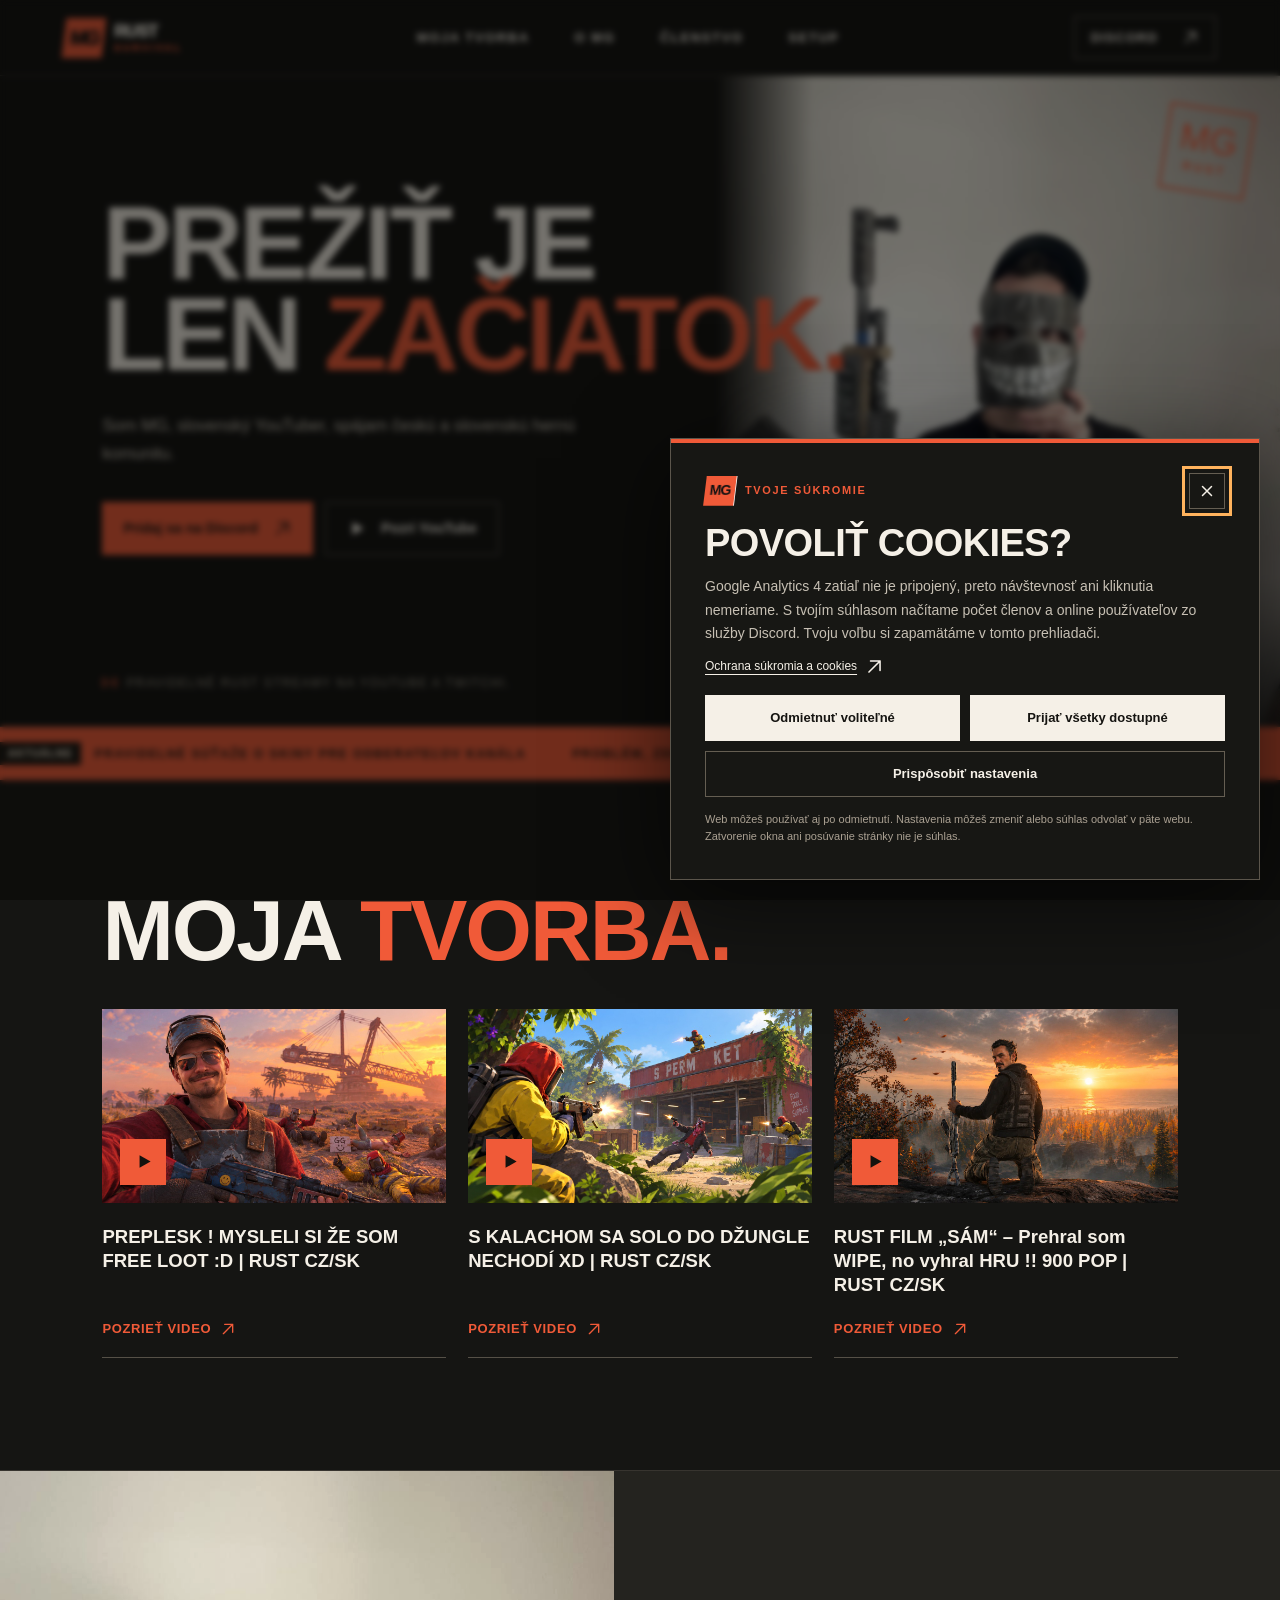
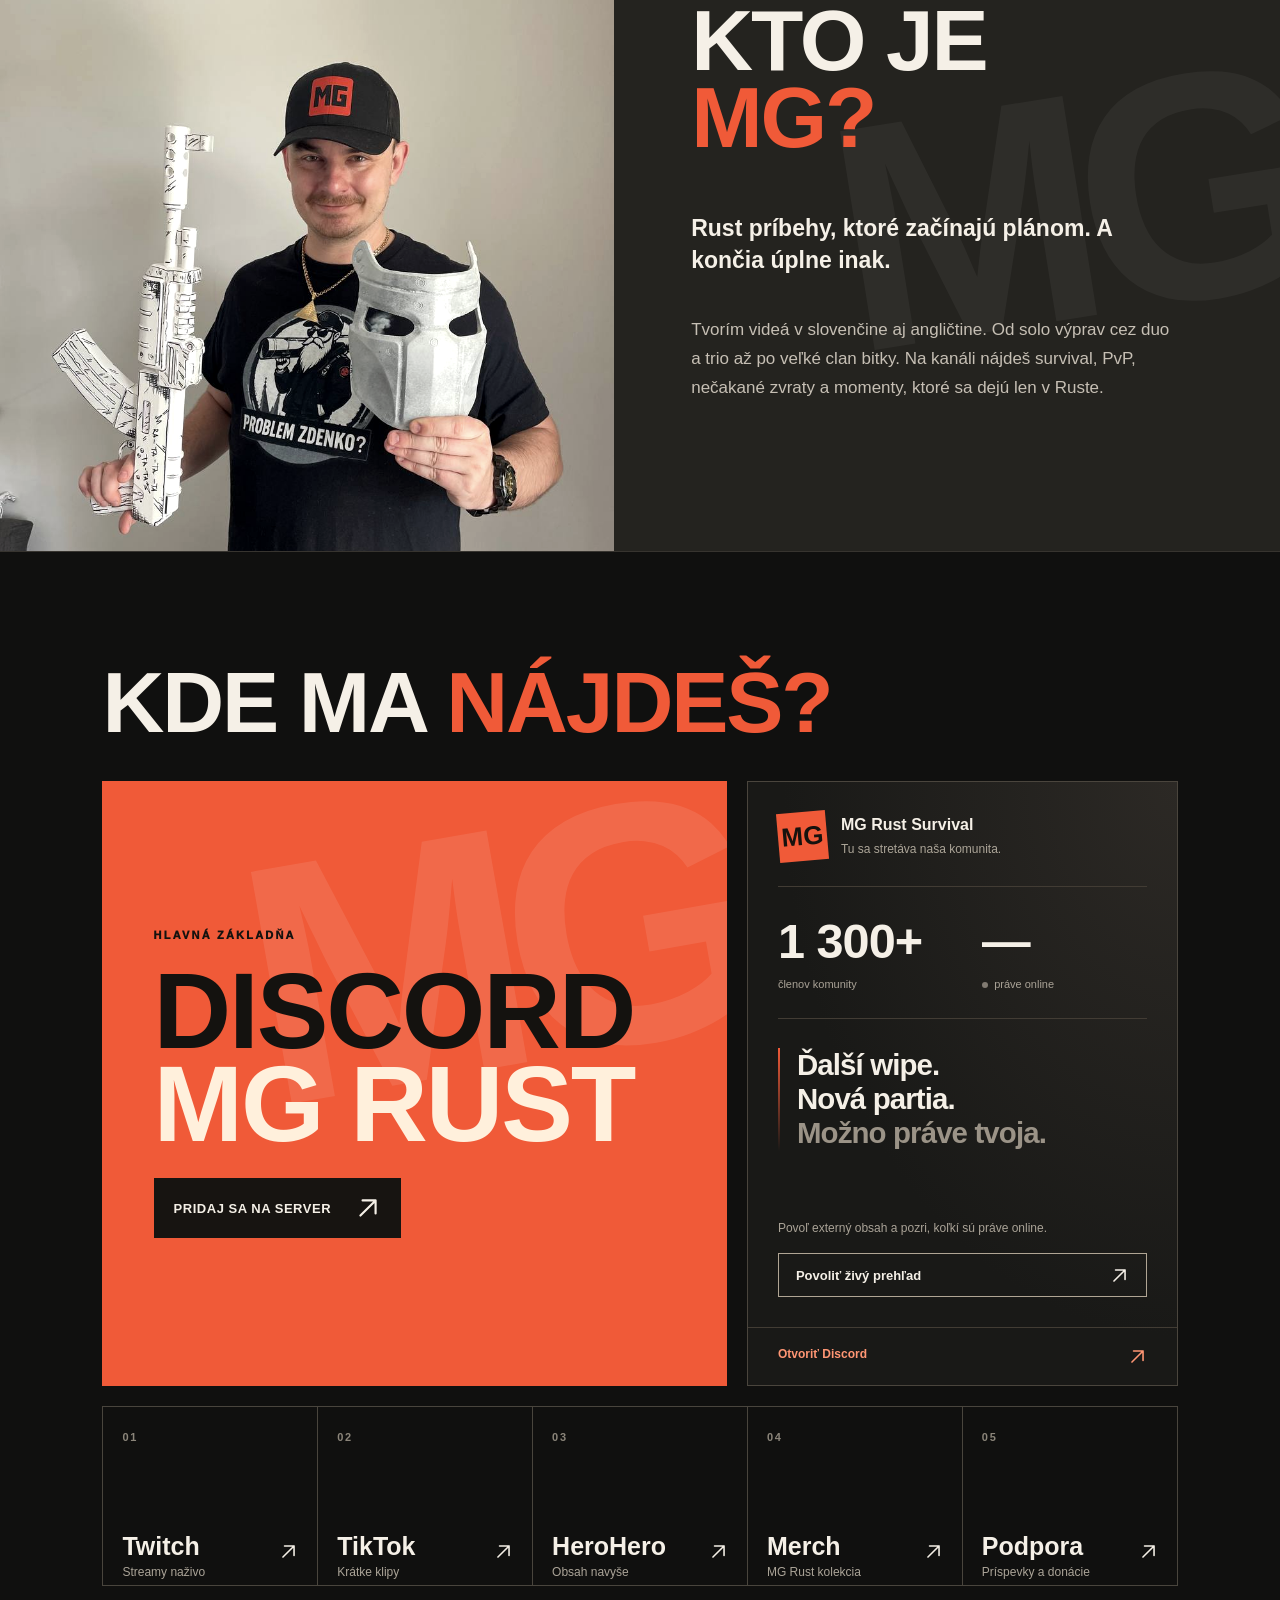
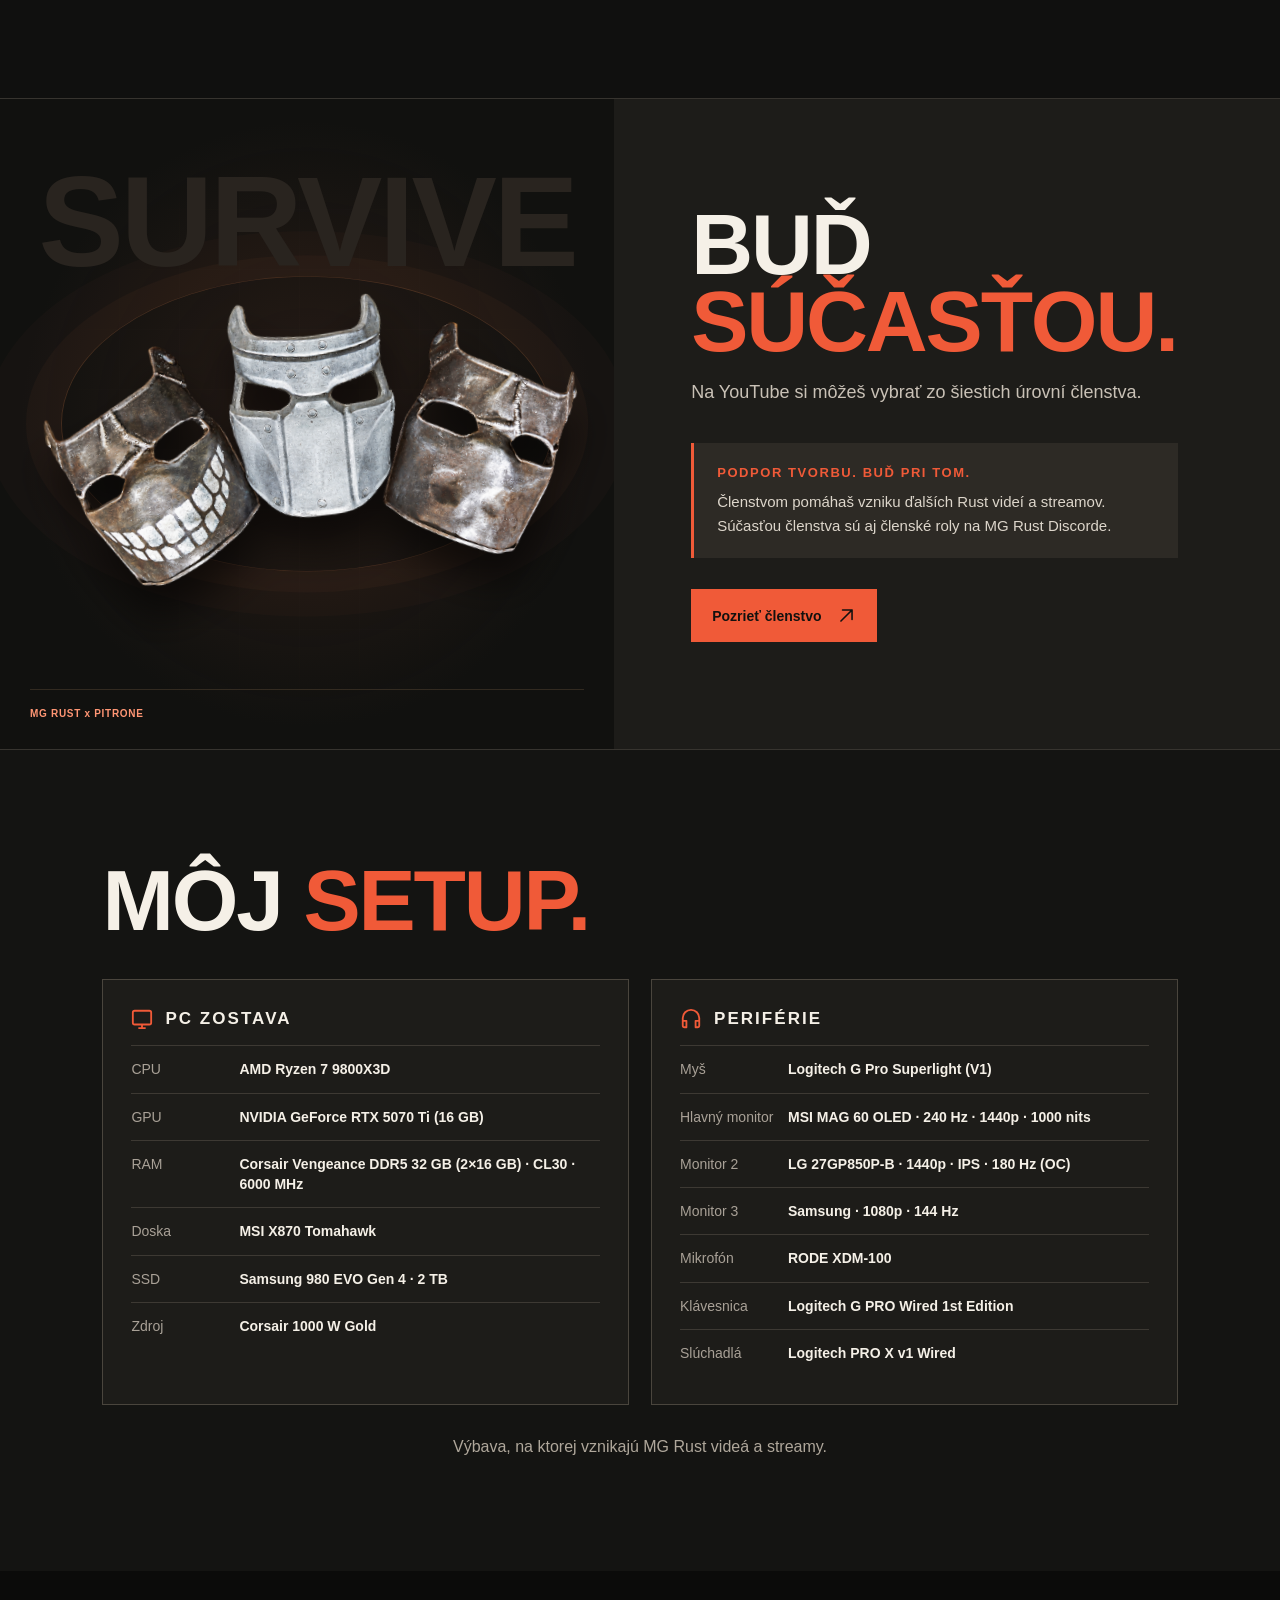
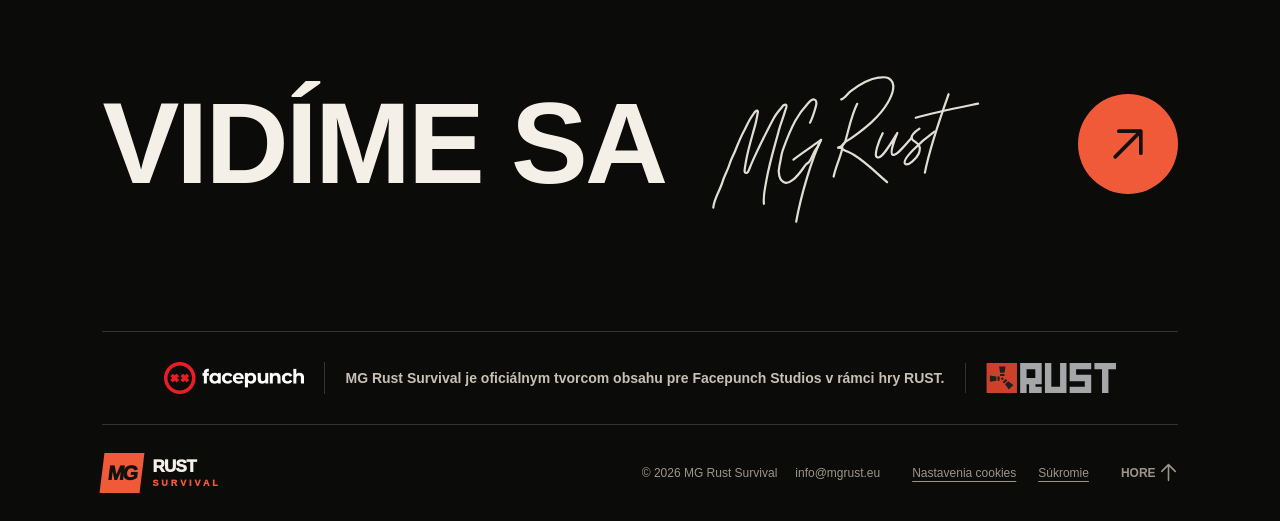
<file: index.html>
<!doctype html>
<html lang="sk">
<head>
  <meta charset="utf-8">
  <meta name="viewport" content="width=device-width, initial-scale=1">
  <meta name="theme-color" content="#10100f">
  <title>MG Rust Survival | RUST CZ/SK videá, streamy a Discord</title>
  <meta name="description" content="Rust CZ/SK videá a streamy od MG Rust Survival. Solo, duo, trio aj clan príbehy, PvP a raidy. Pridaj sa do českej a slovenskej hernej komunity na Discorde.">
  <meta name="robots" content="noindex,nofollow">
  <link rel="canonical" href="https://vaskoandrej.github.io/mgrust-preview/">
  <link rel="icon" href="assets/favicon.svg" type="image/svg+xml">
  <link rel="preload" href="assets/mg-hero.png" as="image">
  <link rel="stylesheet" href="style.css?v=20261021-setup-footer">
  <link rel="stylesheet" href="consent.css">
  <meta property="og:type" content="website">
  <meta property="og:locale" content="sk_SK">
  <meta property="og:url" content="https://vaskoandrej.github.io/mgrust-preview/">
  <meta property="og:site_name" content="MG Rust Survival">
  <meta property="og:title" content="MG Rust Survival | RUST CZ/SK videá, streamy a Discord">
  <meta property="og:description" content="Rust CZ/SK videá, pravidelné streamy a Discord komunita MG Rust Survival pre hráčov z Česka a Slovenska.">
  <meta property="og:image" content="https://vaskoandrej.github.io/mgrust-preview/assets/mg-share-prezit-mask-20261021.png">
  <meta property="og:image:type" content="image/png">
  <meta property="og:image:width" content="1200">
  <meta property="og:image:height" content="630">
  <meta property="og:image:alt" content="MG Rust Survival – PREŽIŤ JE LEN ZAČIATOK.">
  <meta name="twitter:card" content="summary_large_image">
  <meta name="twitter:image" content="https://vaskoandrej.github.io/mgrust-preview/assets/mg-share-prezit-mask-20261021.png">
  <meta name="twitter:image:alt" content="MG Rust Survival – PREŽIŤ JE LEN ZAČIATOK.">
  <script type="application/ld+json">{"@context":"https://schema.org","@graph":[{"@type":"WebSite","@id":"https://vaskoandrej.github.io/mgrust-preview/#website","url":"https://vaskoandrej.github.io/mgrust-preview/","name":"MG Rust Survival","inLanguage":"sk","description":"Rust CZ/SK videá, streamy a česká a slovenská herná komunita.","publisher":{"@id":"https://vaskoandrej.github.io/mgrust-preview/#creator"}},{"@type":"ProfilePage","@id":"https://vaskoandrej.github.io/mgrust-preview/#webpage","url":"https://vaskoandrej.github.io/mgrust-preview/","name":"MG Rust Survival | RUST CZ/SK videá, streamy a Discord","isPartOf":{"@id":"https://vaskoandrej.github.io/mgrust-preview/#website"},"inLanguage":"sk","mainEntity":{"@id":"https://vaskoandrej.github.io/mgrust-preview/#creator"}},{"@type":"Person","@id":"https://vaskoandrej.github.io/mgrust-preview/#creator","name":"MG Rust Survival","alternateName":"MG Rust","url":"https://vaskoandrej.github.io/mgrust-preview/","image":"https://vaskoandrej.github.io/mgrust-preview/assets/mg-profile.png","description":"Tvorca Rust videí a streamov pre českú a slovenskú hernú komunitu.","knowsLanguage":["sk","en"],"knowsAbout":{"@type":"VideoGame","name":"Rust","url":"https://rust.facepunch.com/"},"sameAs":["https://www.youtube.com/@MGRustSurvival","https://discord.gg/mgrust","https://www.twitch.tv/mgrustsurvival","https://www.tiktok.com/@mgrust","https://herohero.co/mgrust"]}]}</script>
  <script src="site-config.js?v=2" defer></script>
  <script src="videos.js" defer></script>
  <script src="script.js" defer></script>
  <script src="consent.js?v=2" defer></script>
  <script src="analytics-events.js" defer></script>
</head>
<body>
  <svg class="icon-defs" xmlns="http://www.w3.org/2000/svg" aria-hidden="true"><symbol id="arrow" viewBox="0 0 24 24"><path d="M5 19 19 5M7 5h12v12" fill="none" stroke="currentColor" stroke-width="2" stroke-linecap="round" stroke-linejoin="round"/></symbol><symbol id="play" viewBox="0 0 24 24"><path d="m7 4 14 8-14 8z" fill="currentColor"/></symbol><symbol id="monitor" viewBox="0 0 24 24"><rect x="2" y="3" width="20" height="15" rx="2" fill="none" stroke="currentColor" stroke-width="2"/><path d="M8 22h8m-4-4v4" fill="none" stroke="currentColor" stroke-width="2"/></symbol><symbol id="headphones" viewBox="0 0 24 24"><path d="M3 14v-3a9 9 0 0 1 18 0v3M3 14h4v7H5a2 2 0 0 1-2-2v-5Zm18 0h-4v7h2a2 2 0 0 0 2-2v-5Z" fill="none" stroke="currentColor" stroke-width="2" stroke-linejoin="round"/></symbol><symbol id="radio" viewBox="0 0 24 24"><circle cx="12" cy="12" r="2" fill="currentColor"/><path d="M7 7a7 7 0 0 0 0 10m10-10a7 7 0 0 1 0 10M4 4a11 11 0 0 0 0 16m16-16a11 11 0 0 1 0 16" fill="none" stroke="currentColor" stroke-width="1.7" stroke-linecap="round"/></symbol></svg>
  <header class="site-header">
    <a class="brand" href="#top" aria-label="MG Rust Survival, úvod"><span class="brand-mark">MG</span><span class="brand-name">RUST <em>SURVIVAL</em></span></a>
    <nav aria-label="Hlavná navigácia" class="desktop-nav"><a href="#videa">Moja tvorba</a><a href="#o-mg">O MG</a><a href="#clenstvo">Členstvo</a><a href="#setup">Setup</a></nav>
    <a class="header-discord" href="https://discord.gg/mgrust" target="_blank" rel="noopener noreferrer">Discord <svg class="icon" aria-hidden="true"><use href="#arrow"/></svg></a>
  </header>
  <main>
    <section class="hero" id="top" aria-labelledby="hero-title">
      <div class="hero-copy"><h1 id="hero-title">PREŽIŤ JE<br>LEN <span>ZAČIATOK.</span></h1><p class="hero-intro">Som MG, slovenský YouTuber, spájam českú a slovenskú hernú komunitu.</p><div class="hero-actions"><a class="button button-primary" href="https://discord.gg/mgrust" target="_blank" rel="noopener noreferrer">Pridaj sa na Discord <svg class="icon" aria-hidden="true"><use href="#arrow"/></svg></a><a class="button button-quiet" href="https://www.youtube.com/@MGRustSurvival" target="_blank" rel="noopener noreferrer"><svg class="icon" aria-hidden="true"><use href="#play"/></svg> Pozri YouTube</a></div><div class="hero-bottom"><svg class="icon" aria-hidden="true"><use href="#radio"/></svg><span>Pravidelné Rust streamy na YouTube a Twitchi.</span></div></div>
      <div class="hero-visual"><img src="assets/mg-hero.png" alt="MG Rust Survival s maskou a rekvizitou z hry Rust" class="hero-photo" width="960" height="1280" fetchpriority="high"><div class="hero-stamp" aria-hidden="true">MG<br><span>RUST</span></div></div>
    </section>
    <div class="ticker" role="region" aria-label="Aktuálne: pravidelné súťaže o skiny pre odberateľov kanála. Problém, Zdenko? Ešte jeden raid a idem spať. Mám len kameň. Zatiaľ.">
      <div class="ticker-track" aria-hidden="true">
        <div class="ticker-group"><span><strong>AKTUÁLNE</strong> PRAVIDELNÉ SÚŤAŽE O SKINY PRE ODBERATEĽOV KANÁLA</span><span>PROBLÉM, ZDENKO?</span><span>EŠTE JEDEN RAID A IDEM SPAŤ.</span><span>MÁM LEN KAMEŇ. ZATIAĽ.</span></div>
        <div class="ticker-group"><span><strong>AKTUÁLNE</strong> PRAVIDELNÉ SÚŤAŽE O SKINY PRE ODBERATEĽOV KANÁLA</span><span>PROBLÉM, ZDENKO?</span><span>EŠTE JEDEN RAID A IDEM SPAŤ.</span><span>MÁM LEN KAMEŇ. ZATIAĽ.</span></div>
      </div>
    </div>
    <section class="section video-section" id="videa" aria-labelledby="videos-title"><div class="section-heading"><div><h2 id="videos-title">MOJA <span>TVORBA.</span></h2></div></div><div class="video-grid" id="video-grid"></div><noscript><p>Moju tvorbu nájdeš na <a href="https://www.youtube.com/@MGRustSurvival/videos">YouTube kanáli MG Rust Survival</a>.</p></noscript></section>
    <section class="about-section" id="o-mg" aria-labelledby="about-title"><div class="about-image"><img src="assets/mg-profile.png" alt="MG Rust Survival s maskou a rekvizitou inšpirovanou hrou Rust" class="about-photo" width="960" height="1280" loading="lazy"></div><div class="about-copy"><h2 id="about-title">KTO JE <span>MG?</span></h2><p class="about-lead">Rust príbehy, ktoré začínajú plánom. A končia úplne inak.</p><p>Tvorím videá v slovenčine aj angličtine. Od solo výprav cez duo a trio až po veľké clan bitky. Na kanáli nájdeš survival, PvP, nečakané zvraty a momenty, ktoré sa dejú len v Ruste.</p></div></section>
    <section class="section community-section" id="discord" aria-labelledby="community-title">
      <div class="section-heading"><div><h2 id="community-title">KDE MA <span>NÁJDEŠ?</span></h2></div></div>
      <div class="discord-hub">
        <div class="discord-feature">
          <p class="discord-tag">HLAVNÁ ZÁKLADŇA</p><h3>DISCORD<br><span>MG RUST</span></h3>
          <a class="discord-feature-action" href="https://discord.gg/mgrust" target="_blank" rel="noopener noreferrer">Pridaj sa na server <svg class="icon" aria-hidden="true"><use href="#arrow"/></svg></a>
        </div>
        <aside class="discord-live-shell" aria-label="MG Rust Discord komunita">
          <div data-discord-widget>
            <div class="discord-widget-placeholder">
              <div class="discord-live-heading"><span class="discord-server-mark" aria-hidden="true">MG</span><div><strong>MG Rust Survival</strong><span>Tu sa stretáva naša komunita.</span></div></div>
              <div class="discord-presence"><div><strong data-discord-members>1 300+</strong><span>členov komunity</span></div><div><strong data-discord-online>—</strong><span><i class="presence-dot" aria-hidden="true"></i> práve online</span></div></div>
              <div class="discord-live-caption"><span class="discord-caption-line" aria-hidden="true"></span><p>Ďalší wipe.<br>Nová partia.<br><em>Možno práve tvoja.</em></p></div>
              <div class="discord-live-controls"><p data-discord-status aria-live="polite">Povoľ externý obsah a pozri, koľkí sú práve online.</p><button type="button" class="discord-consent-button" data-consent-open="externalMedia" data-discord-enable>Povoliť živý prehľad <svg class="icon" aria-hidden="true" focusable="false"><use href="#arrow"/></svg></button></div>
            </div>
          </div>
          <a class="discord-open-link" href="https://discord.gg/mgrust" target="_blank" rel="noopener noreferrer">Otvoriť Discord <svg class="icon" aria-hidden="true" focusable="false"><use href="#arrow"/></svg></a>
        </aside>
      </div>
      <div class="social-grid"><a class="social-row" href="https://www.twitch.tv/mgrustsurvival" target="_blank" rel="noopener noreferrer"><span class="social-number">01</span><span class="social-label">Twitch<small>Streamy naživo</small></span><svg class="icon" aria-hidden="true"><use href="#arrow"/></svg></a><a class="social-row" href="https://www.tiktok.com/@mgrust" target="_blank" rel="noopener noreferrer"><span class="social-number">02</span><span class="social-label">TikTok<small>Krátke klipy</small></span><svg class="icon" aria-hidden="true"><use href="#arrow"/></svg></a><a class="social-row" href="https://herohero.co/mgrust" target="_blank" rel="noopener noreferrer"><span class="social-number">03</span><span class="social-label">HeroHero<small>Obsah navyše</small></span><svg class="icon" aria-hidden="true"><use href="#arrow"/></svg></a><a class="social-row" href="https://mgrust.printify.me" target="_blank" rel="noopener noreferrer"><span class="social-number">04</span><span class="social-label">Merch<small>MG Rust kolekcia</small></span><svg class="icon" aria-hidden="true"><use href="#arrow"/></svg></a><a class="social-row" href="https://streamelements.com/mgrustsurvival/tip" target="_blank" rel="noopener noreferrer"><span class="social-number">05</span><span class="social-label">Podpora<small>Príspevky a donácie</small></span><svg class="icon" aria-hidden="true"><use href="#arrow"/></svg></a></div>
    </section>
    <section class="membership-section" id="clenstvo" aria-labelledby="membership-title"><div class="membership-art"><span class="membership-backdrop-word" aria-hidden="true">SURVIVE</span><div class="mask-orbit" aria-hidden="true"></div><img src="assets/mg-masks-cutout.png" alt="Tri originálne masky MG Rust vyrezané z pozadia" class="masks-photo" width="1536" height="1024" loading="lazy"><div class="membership-art-caption"><span>MG RUST x PITRONE</span></div></div><div class="membership-copy"><h2 id="membership-title">BUĎ <span>SÚČASŤOU.</span></h2><p>Na YouTube si môžeš vybrať zo šiestich úrovní členstva.</p><div class="membership-benefit"><strong>PODPOR TVORBU. BUĎ PRI TOM.</strong><p>Členstvom pomáhaš vzniku ďalších Rust videí a streamov. Súčasťou členstva sú aj členské roly na MG Rust Discorde.</p></div><a class="button button-primary" href="https://www.youtube.com/channel/UClbZ4oMDPt3Mhf7WDxga7gw/join" target="_blank" rel="noopener noreferrer">Pozrieť členstvo <svg class="icon" aria-hidden="true"><use href="#arrow"/></svg></a></div></section>
    <section class="section setup-section" id="setup" aria-labelledby="setup-title"><div class="section-heading"><div><h2 id="setup-title">MÔJ <span>SETUP.</span></h2></div></div><div class="setup-grid"><div class="setup-panel"><div class="setup-panel-title"><svg class="icon" aria-hidden="true"><use href="#monitor"/></svg><h3>PC ZOSTAVA</h3></div><div class="spec-row"><span>CPU</span><strong>AMD Ryzen 7 9800X3D</strong></div><div class="spec-row"><span>GPU</span><strong>NVIDIA GeForce RTX 5070 Ti (16 GB)</strong></div><div class="spec-row"><span>RAM</span><strong>Corsair Vengeance DDR5 32 GB (2×16 GB) · CL30 · 6000 MHz</strong></div><div class="spec-row"><span>Doska</span><strong>MSI X870 Tomahawk</strong></div><div class="spec-row"><span>SSD</span><strong>Samsung 980 EVO Gen 4 · 2 TB</strong></div><div class="spec-row"><span>Zdroj</span><strong>Corsair 1000 W Gold</strong></div></div><div class="setup-panel"><div class="setup-panel-title"><svg class="icon" aria-hidden="true"><use href="#headphones"/></svg><h3>PERIFÉRIE</h3></div><div class="spec-row"><span>Myš</span><strong>Logitech G Pro Superlight (V1)</strong></div><div class="spec-row"><span>Hlavný monitor</span><strong>MSI MAG 60 OLED · 240 Hz · 1440p · 1000 nits</strong></div><div class="spec-row"><span>Monitor 2</span><strong>LG 27GP850P-B · 1440p · IPS · 180 Hz (OC)</strong></div><div class="spec-row"><span>Monitor 3</span><strong>Samsung · 1080p · 144 Hz</strong></div><div class="spec-row"><span>Mikrofón</span><strong>RODE XDM-100</strong></div><div class="spec-row"><span>Klávesnica</span><strong>Logitech G PRO Wired 1st Edition</strong></div><div class="spec-row"><span>Slúchadlá</span><strong>Logitech PRO X v1 Wired</strong></div></div></div><p class="setup-intro">Výbava, na ktorej vznikajú MG Rust videá a streamy.</p></section>
  </main>
  <footer class="site-footer"><div class="footer-top"><div class="footer-message"><h2>VIDÍME SA</h2><div class="footer-signature" role="img" aria-label="Podpis MG Rust"><img src="assets/mg-signature-vector.svg" alt="" aria-hidden="true" width="360" height="180" loading="lazy" decoding="async"></div></div><a class="footer-cta" href="https://discord.gg/mgrust" target="_blank" rel="noopener noreferrer" aria-label="Pridaj sa na MG Rust Discord"><svg class="icon" aria-hidden="true"><use href="#arrow"/></svg></a></div><div class="partner-line"><a class="facepunch-link" href="https://facepunch.com/" target="_blank" rel="noopener noreferrer" aria-label="Facepunch Studios – oficiálna stránka"><img src="assets/facepunch-logo.png" width="960" height="216" alt="Facepunch Studios" loading="lazy"></a><p>MG Rust Survival je oficiálnym tvorcom obsahu pre Facepunch Studios v rámci hry RUST.</p><a class="steam-game-link" href="https://store.steampowered.com/app/252490/Rust/" target="_blank" rel="noopener noreferrer" aria-label="Rust na Steame – oficiálna stránka hry" title="Rust na Steame"><img src="assets/rust-logo.svg" width="206" height="48" alt="Rust" loading="lazy"></a></div><div class="footer-bottom"><a class="brand" href="#top"><span class="brand-mark">MG</span><span class="brand-name">RUST <em>SURVIVAL</em></span></a><div class="footer-meta"><p>© <span id="year">2026</span> MG Rust Survival</p><a class="footer-email" href="mailto:info@mgrust.eu">info@mgrust.eu</a></div><div class="footer-privacy"><button type="button" class="privacy-settings-link" data-consent-open>Nastavenia cookies</button><a href="privacy.html">Súkromie</a></div><a href="#top" class="back-top">Hore <svg class="icon" aria-hidden="true" focusable="false"><use href="#arrow"/></svg></a></div></footer>
</body>
</html>
</file>
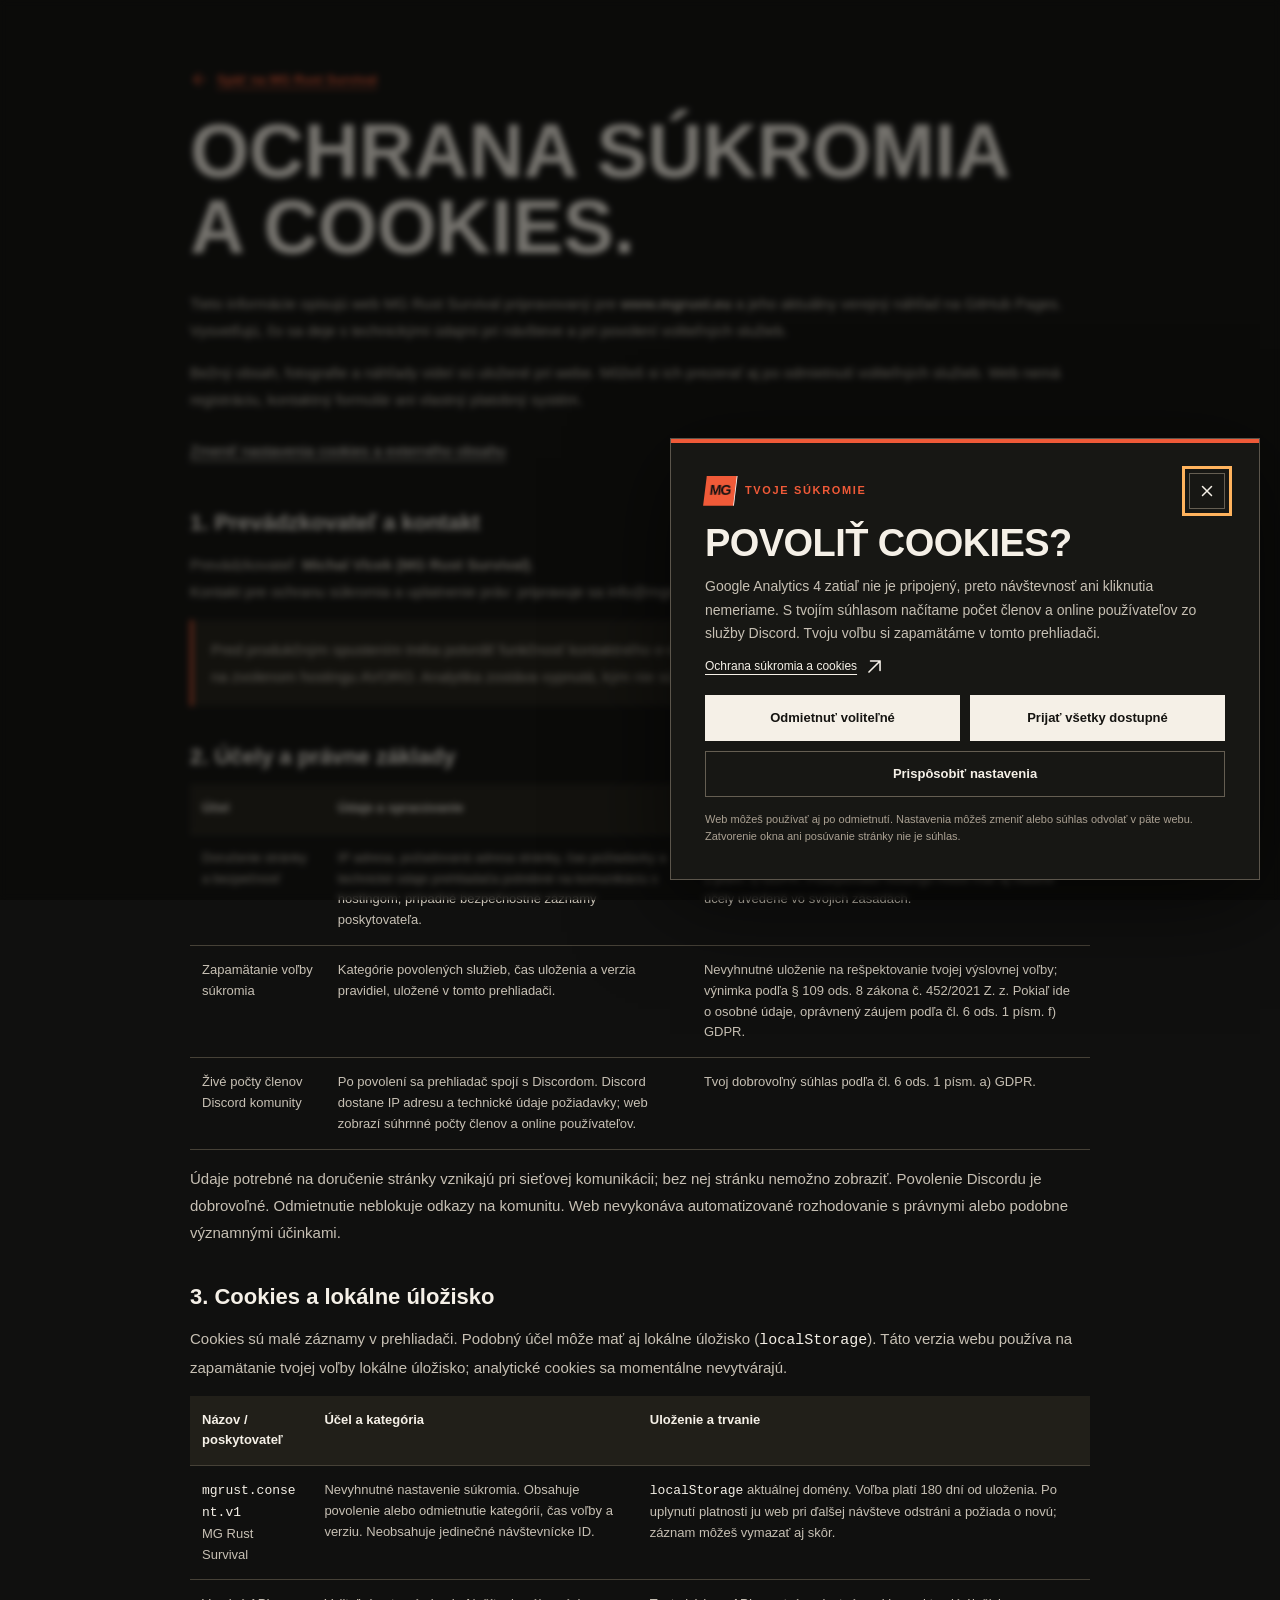
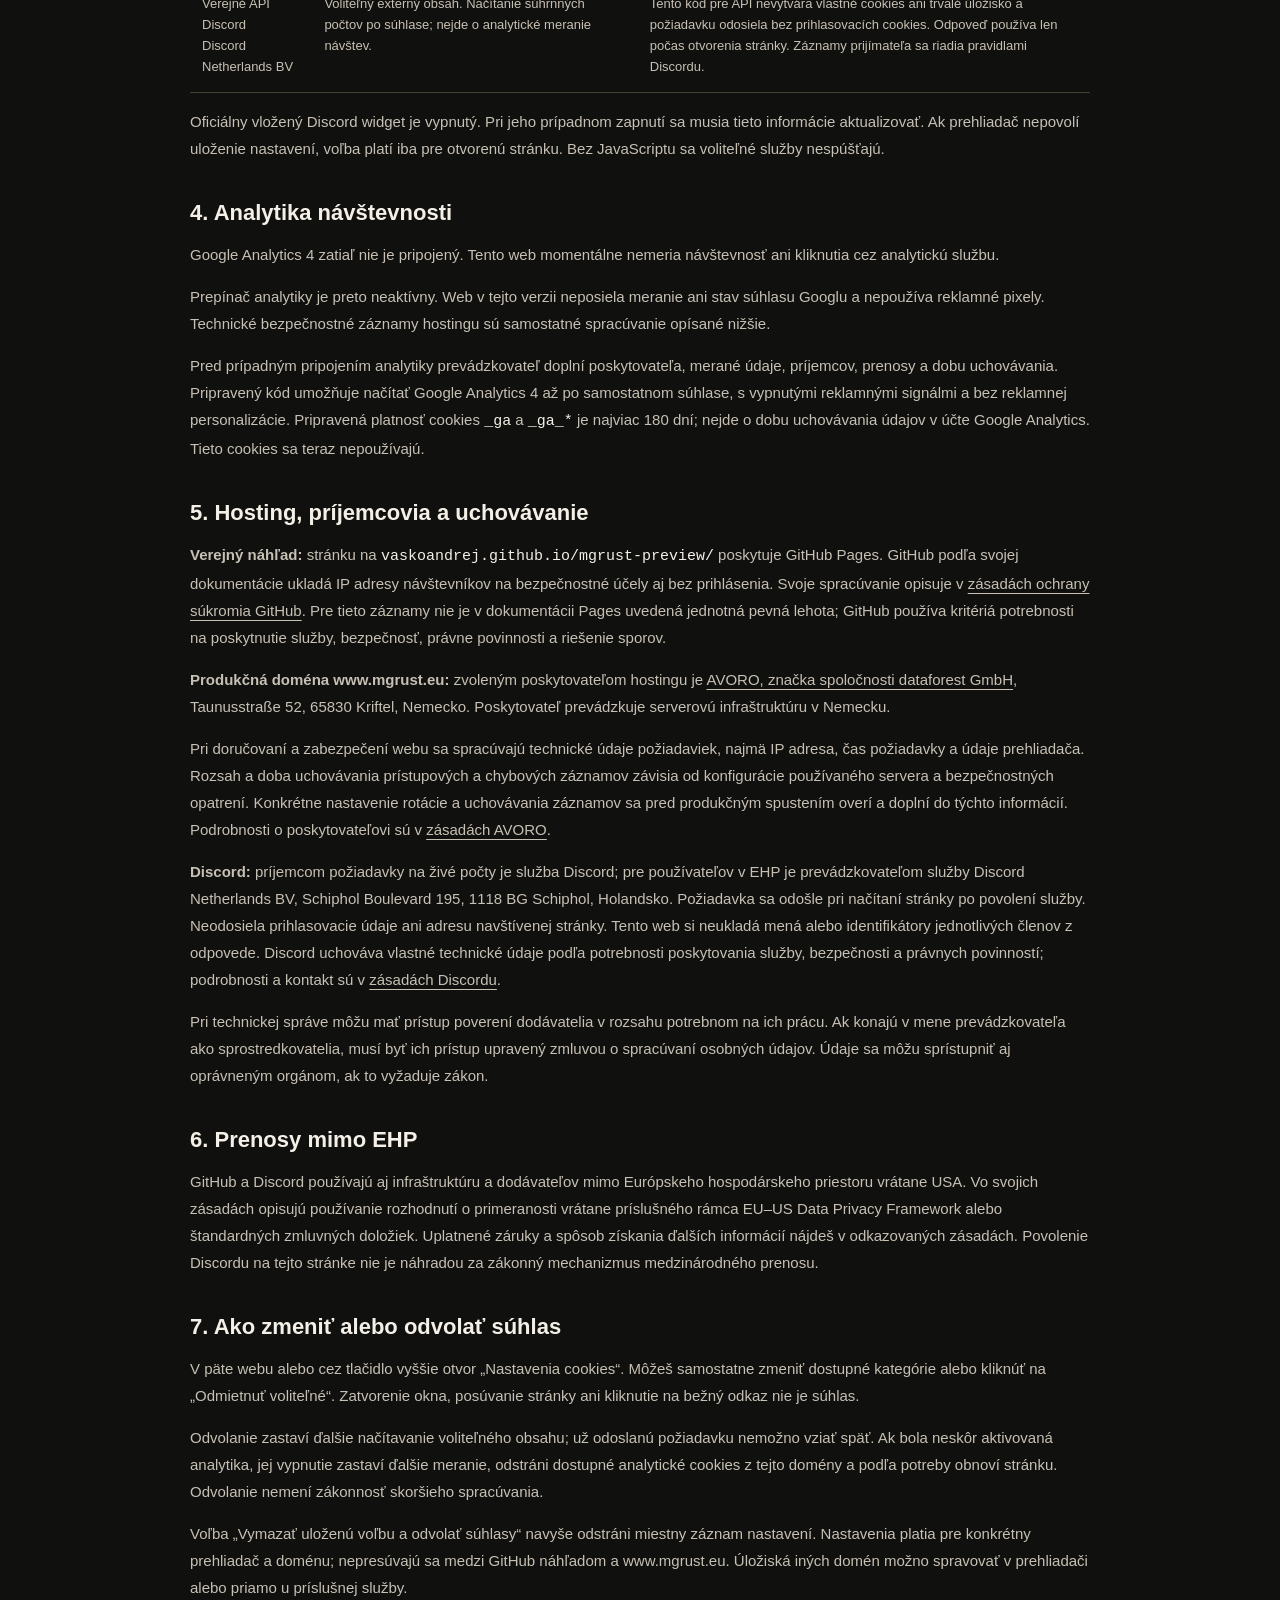
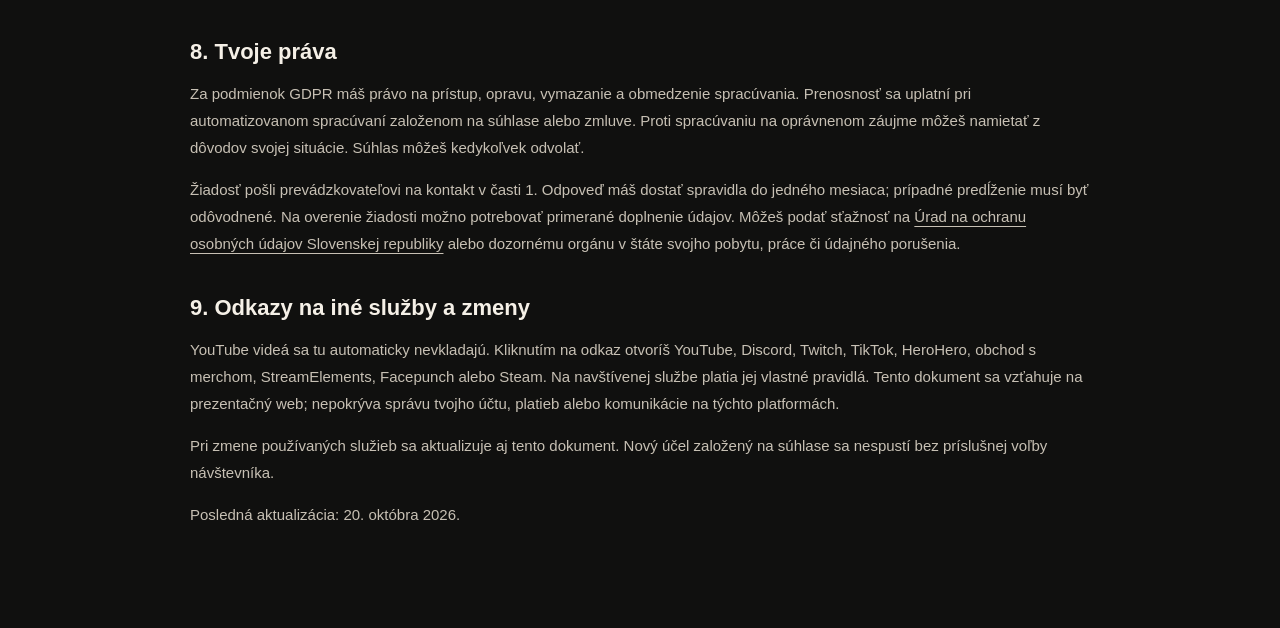
<file: privacy.html>
<!doctype html>
<html lang="sk">
<head>
  <meta charset="utf-8">
  <meta name="viewport" content="width=device-width, initial-scale=1">
  <meta name="theme-color" content="#10100f">
  <title>Ochrana súkromia a cookies | MG Rust Survival</title>
  <meta name="description" content="Ako MG Rust Survival spracúva technické údaje, používa lokálne úložisko a voliteľné služby a ako môžeš zmeniť nastavenia súkromia.">
  <meta name="robots" content="noindex,nofollow">
  <link rel="canonical" href="https://vaskoandrej.github.io/mgrust-preview/privacy.html">
  <link rel="icon" href="assets/favicon.svg" type="image/svg+xml">
  <link rel="stylesheet" href="style.css">
  <link rel="stylesheet" href="consent.css">
  <script src="site-config.js?v=2" defer></script>
  <script src="consent.js?v=2" defer></script>
</head>
<body>
  <main class="privacy-page">
    <a class="privacy-back" href="index.html"><svg class="icon" viewBox="0 0 24 24" aria-hidden="true" focusable="false"><path d="M19 12H5m7-7-7 7 7 7" fill="none" stroke="currentColor" stroke-width="2" stroke-linecap="round" stroke-linejoin="round"/></svg>Späť na MG Rust Survival</a>
    <h1>Ochrana súkromia<br>a cookies.</h1>
    <p>Tieto informácie opisujú web MG Rust Survival pripravovaný pre <strong>www.mgrust.eu</strong> a jeho aktuálny verejný náhľad na GitHub Pages. Vysvetľujú, čo sa deje s technickými údajmi pri návšteve a pri povolení voliteľných služieb.</p>
    <p>Bežný obsah, fotografie a náhľady videí sú uložené pri webe. Môžeš si ich prezerať aj po odmietnutí voliteľných služieb. Web nemá registráciu, kontaktný formulár ani vlastný platobný systém.</p>
    <button class="privacy-settings-link" type="button" data-consent-open="settings">Zmeniť nastavenia cookies a externého obsahu</button>

    <h2>1. Prevádzkovateľ a kontakt</h2>
    <p>Prevádzkovateľ: <strong data-controller-name>Michal Vlcek (MG Rust Survival)</strong>.<br>
    <span data-controller-address-row hidden>Adresa: <span data-controller-address></span>.<br></span>
    Kontakt pre ochranu súkromia a uplatnenie práv: <span data-privacy-contact>pripravuje sa info@mgrust.eu; doručovanie ešte nie je potvrdené</span>.</p>
    <p class="privacy-pending">Pred produkčným spustením treba potvrdiť funkčnosť kontaktného e-mailu a nastavenie uchovávania prevádzkových záznamov na zvolenom hostingu AVORO. Analytika zostáva vypnutá, kým nie sú doplnené informácie a pripravená evidencia súhlasov.</p>

    <h2>2. Účely a právne základy</h2>
    <div class="privacy-table-wrap"><table>
      <thead><tr><th scope="col">Účel</th><th scope="col">Údaje a spracúvanie</th><th scope="col">Právny základ</th></tr></thead>
      <tbody>
        <tr><td>Doručenie stránky a bezpečnosť</td><td>IP adresa, požadovaná adresa stránky, čas požiadavky a technické údaje prehliadača potrebné na komunikáciu s hostingom; prípadné bezpečnostné záznamy poskytovateľa.</td><td>Oprávnený záujem na dostupnom a bezpečnom webe, čl. 6 ods. 1 písm. f) GDPR. Poskytovateľ hostingu môže mať aj vlastné účely uvedené vo svojich zásadách.</td></tr>
        <tr><td>Zapamätanie voľby súkromia</td><td>Kategórie povolených služieb, čas uloženia a verzia pravidiel, uložené v tomto prehliadači.</td><td>Nevyhnutné uloženie na rešpektovanie tvojej výslovnej voľby; výnimka podľa § 109 ods. 8 zákona č. 452/2021 Z. z. Pokiaľ ide o osobné údaje, oprávnený záujem podľa čl. 6 ods. 1 písm. f) GDPR.</td></tr>
        <tr><td>Živé počty členov Discord komunity</td><td>Po povolení sa prehliadač spojí s Discordom. Discord dostane IP adresu a technické údaje požiadavky; web zobrazí súhrnné počty členov a online používateľov.</td><td>Tvoj dobrovoľný súhlas podľa čl. 6 ods. 1 písm. a) GDPR.</td></tr>
      </tbody>
    </table></div>
    <p>Údaje potrebné na doručenie stránky vznikajú pri sieťovej komunikácii; bez nej stránku nemožno zobraziť. Povolenie Discordu je dobrovoľné. Odmietnutie neblokuje odkazy na komunitu. Web nevykonáva automatizované rozhodovanie s právnymi alebo podobne významnými účinkami.</p>

    <h2>3. Cookies a lokálne úložisko</h2>
    <p>Cookies sú malé záznamy v prehliadači. Podobný účel môže mať aj lokálne úložisko (<code>localStorage</code>). Táto verzia webu používa na zapamätanie tvojej voľby lokálne úložisko; analytické cookies sa momentálne nevytvárajú.</p>
    <div class="privacy-table-wrap"><table>
      <thead><tr><th scope="col">Názov / poskytovateľ</th><th scope="col">Účel a kategória</th><th scope="col">Uloženie a trvanie</th></tr></thead>
      <tbody>
        <tr><td><code>mgrust.consent.v1</code><br>MG Rust Survival</td><td>Nevyhnutné nastavenie súkromia. Obsahuje povolenie alebo odmietnutie kategórií, čas voľby a verziu. Neobsahuje jedinečné návštevnícke ID.</td><td><code>localStorage</code> aktuálnej domény. Voľba platí 180 dní od uloženia. Po uplynutí platnosti ju web pri ďalšej návšteve odstráni a požiada o novú; záznam môžeš vymazať aj skôr.</td></tr>
        <tr><td>Verejné API Discord<br>Discord Netherlands BV</td><td>Voliteľný externý obsah. Načítanie súhrnných počtov po súhlase; nejde o analytické meranie návštev.</td><td>Tento kód pre API nevytvára vlastné cookies ani trvalé úložisko a požiadavku odosiela bez prihlasovacích cookies. Odpoveď používa len počas otvorenia stránky. Záznamy prijímateľa sa riadia pravidlami Discordu.</td></tr>
      </tbody>
    </table></div>
    <p>Oficiálny vložený Discord widget je vypnutý. Pri jeho prípadnom zapnutí sa musia tieto informácie aktualizovať. Ak prehliadač nepovolí uloženie nastavení, voľba platí iba pre otvorenú stránku. Bez JavaScriptu sa voliteľné služby nespúšťajú.</p>

    <h2>4. Analytika návštevnosti</h2>
    <p data-analytics-policy-status>Google Analytics 4 zatiaľ nie je pripojený. Tento web momentálne nemeria návštevnosť cez analytickú službu.</p>
    <p>Prepínač analytiky je preto neaktívny. Web v tejto verzii neposiela meranie ani stav súhlasu Googlu a nepoužíva reklamné pixely. Technické bezpečnostné záznamy hostingu sú samostatné spracúvanie opísané nižšie.</p>
    <p>Pred prípadným pripojením analytiky prevádzkovateľ doplní poskytovateľa, merané údaje, príjemcov, prenosy a dobu uchovávania. Pripravený kód umožňuje načítať Google Analytics 4 až po samostatnom súhlase, s vypnutými reklamnými signálmi a bez reklamnej personalizácie. Pripravená platnosť cookies <code>_ga</code> a <code>_ga_*</code> je najviac 180 dní; nejde o dobu uchovávania údajov v účte Google Analytics. Tieto cookies sa teraz nepoužívajú.</p>

    <h2>5. Hosting, príjemcovia a uchovávanie</h2>
    <p><strong>Verejný náhľad:</strong> stránku na <code>vaskoandrej.github.io/mgrust-preview/</code> poskytuje GitHub Pages. GitHub podľa svojej dokumentácie ukladá IP adresy návštevníkov na bezpečnostné účely aj bez prihlásenia. Svoje spracúvanie opisuje v <a href="https://docs.github.com/en/site-policy/privacy-policies/github-general-privacy-statement" target="_blank" rel="noopener noreferrer">zásadách ochrany súkromia GitHub</a>. Pre tieto záznamy nie je v dokumentácii Pages uvedená jednotná pevná lehota; GitHub používa kritériá potrebnosti na poskytnutie služby, bezpečnosť, právne povinnosti a riešenie sporov.</p>
    <p><strong>Produkčná doména www.mgrust.eu:</strong> zvoleným poskytovateľom hostingu je <a href="https://avoro.eu/en/imprint" target="_blank" rel="noopener noreferrer">AVORO, značka spoločnosti dataforest GmbH</a>, Taunusstraße 52, 65830 Kriftel, Nemecko. Poskytovateľ prevádzkuje serverovú infraštruktúru v Nemecku.</p>
    <p><span data-hosting-details>Pri doručovaní a zabezpečení webu sa spracúvajú technické údaje požiadaviek, najmä IP adresa, čas požiadavky a údaje prehliadača. Rozsah a doba uchovávania prístupových a chybových záznamov závisia od konfigurácie používaného servera a bezpečnostných opatrení. Konkrétne nastavenie rotácie a uchovávania záznamov sa pred produkčným spustením overí a doplní do týchto informácií.</span> Podrobnosti o poskytovateľovi sú v <a href="https://avoro.eu/de/privacy-policy" target="_blank" rel="noopener noreferrer">zásadách AVORO</a>.</p>
    <p><strong>Discord:</strong> príjemcom požiadavky na živé počty je služba Discord; pre používateľov v EHP je prevádzkovateľom služby Discord Netherlands BV, Schiphol Boulevard 195, 1118 BG Schiphol, Holandsko. Požiadavka sa odošle pri načítaní stránky po povolení služby. Neodosiela prihlasovacie údaje ani adresu navštívenej stránky. Tento web si neukladá mená alebo identifikátory jednotlivých členov z odpovede. Discord uchováva vlastné technické údaje podľa potrebnosti poskytovania služby, bezpečnosti a právnych povinností; podrobnosti a kontakt sú v <a href="https://discord.com/privacy" target="_blank" rel="noopener noreferrer">zásadách Discordu</a>.</p>
    <p>Pri technickej správe môžu mať prístup poverení dodávatelia v rozsahu potrebnom na ich prácu. Ak konajú v mene prevádzkovateľa ako sprostredkovatelia, musí byť ich prístup upravený zmluvou o spracúvaní osobných údajov. Údaje sa môžu sprístupniť aj oprávneným orgánom, ak to vyžaduje zákon.</p>

    <h2>6. Prenosy mimo EHP</h2>
    <p>GitHub a Discord používajú aj infraštruktúru a dodávateľov mimo Európskeho hospodárskeho priestoru vrátane USA. Vo svojich zásadách opisujú používanie rozhodnutí o primeranosti vrátane príslušného rámca EU–US Data Privacy Framework alebo štandardných zmluvných doložiek. Uplatnené záruky a spôsob získania ďalších informácií nájdeš v odkazovaných zásadách. Povolenie Discordu na tejto stránke nie je náhradou za zákonný mechanizmus medzinárodného prenosu.</p>

    <h2>7. Ako zmeniť alebo odvolať súhlas</h2>
    <p>V päte webu alebo cez tlačidlo vyššie otvor „Nastavenia cookies“. Môžeš samostatne zmeniť dostupné kategórie alebo kliknúť na „Odmietnuť voliteľné“. Zatvorenie okna, posúvanie stránky ani kliknutie na bežný odkaz nie je súhlas.</p>
    <p>Odvolanie zastaví ďalšie načítavanie voliteľného obsahu; už odoslanú požiadavku nemožno vziať späť. Ak bola neskôr aktivovaná analytika, jej vypnutie zastaví ďalšie meranie, odstráni dostupné analytické cookies z tejto domény a podľa potreby obnoví stránku. Odvolanie nemení zákonnosť skoršieho spracúvania.</p>
    <p>Voľba „Vymazať uloženú voľbu a odvolať súhlasy“ navyše odstráni miestny záznam nastavení. Nastavenia platia pre konkrétny prehliadač a doménu; nepresúvajú sa medzi GitHub náhľadom a www.mgrust.eu. Úložiská iných domén možno spravovať v prehliadači alebo priamo u príslušnej služby.</p>

    <h2>8. Tvoje práva</h2>
    <p>Za podmienok GDPR máš právo na prístup, opravu, vymazanie a obmedzenie spracúvania. Prenosnosť sa uplatní pri automatizovanom spracúvaní založenom na súhlase alebo zmluve. Proti spracúvaniu na oprávnenom záujme môžeš namietať z dôvodov svojej situácie. Súhlas môžeš kedykoľvek odvolať.</p>
    <p>Žiadosť pošli prevádzkovateľovi na kontakt v časti 1. Odpoveď máš dostať spravidla do jedného mesiaca; prípadné predĺženie musí byť odôvodnené. Na overenie žiadosti možno potrebovať primerané doplnenie údajov. Môžeš podať sťažnosť na <a href="https://dataprotection.gov.sk/" target="_blank" rel="noopener noreferrer">Úrad na ochranu osobných údajov Slovenskej republiky</a> alebo dozornému orgánu v štáte svojho pobytu, práce či údajného porušenia.</p>

    <h2>9. Odkazy na iné služby a zmeny</h2>
    <p>YouTube videá sa tu automaticky nevkladajú. Kliknutím na odkaz otvoríš YouTube, Discord, Twitch, TikTok, HeroHero, obchod s merchom, StreamElements, Facepunch alebo Steam. Na navštívenej službe platia jej vlastné pravidlá. Tento dokument sa vzťahuje na prezentačný web; nepokrýva správu tvojho účtu, platieb alebo komunikácie na týchto platformách.</p>
    <p>Pri zmene používaných služieb sa aktualizuje aj tento dokument. Nový účel založený na súhlase sa nespustí bez príslušnej voľby návštevníka.</p>
    <p>Posledná aktualizácia: <time datetime="2026-10-20">20. októbra 2026</time>.</p>
  </main>
</body>
</html>
</file>
<file: style.css>
:root { --background: #10100f; --foreground: #f5f0e7; --primary: #f05a38; }
.icon-defs { position: absolute; width: 0; height: 0; overflow: hidden; }
.icon { width: 19px; height: 19px; flex: none; vertical-align: middle; }
.header-discord .icon { width: 17px; height: 17px; }
.hero-bottom .icon { width: 15px; height: 15px; }
.setup-panel-title .icon { width: 22px; height: 22px; }
.discord-feature-action .icon { width: 26px; height: 26px; }
.footer-cta .icon { width: 44px; height: 44px; }
.hero-photo, .about-photo { position: absolute; inset: 0; width: 100%; height: 100%; }
* { box-sizing: border-box; }
html { scroll-behavior: smooth; }
body { margin: 0; background: var(--background); color: var(--foreground); font-family: Arial, Helvetica, sans-serif; }
a { color: inherit; text-decoration: none; }
a:focus-visible { outline: 2px solid #ffb35d; outline-offset: 4px; }
button:focus-visible { outline: 2px solid #ffb35d; outline-offset: 4px; }
button { font: inherit; }
[hidden] { display: none !important; }
.site-header { height: 76px; padding: 0 clamp(22px,5vw,86px); display: flex; align-items: center; justify-content: space-between; border-bottom: 1px solid #33312b; position: relative; z-index: 5; background: #10100f; }
.brand { display: inline-flex; align-items: center; gap: 10px; flex-shrink: 0; }
.brand-mark { display: grid; place-items: center; width: 40px; height: 40px; background: #f05a38; color: #111; font-size: 20px; letter-spacing: -2px; font-weight: 1000; transform: skew(-7deg); }
.brand-name { font-size: 17px; line-height: 1; font-weight: 1000; letter-spacing: -.04em; }
.brand-name em { display: block; margin-top: 4px; color: #f05a38; font-size: 9px; font-style: normal; letter-spacing: .33em; }
.desktop-nav { display: flex; align-items: center; gap: clamp(20px,3.5vw,58px); font-size: 13px; font-weight: 800; text-transform: uppercase; letter-spacing: .12em; }
.desktop-nav a { transition: color .2s; }
.desktop-nav a:hover { color: #f05a38; }
.header-discord { display: inline-flex; align-items: center; gap: 24px; padding: 12px 16px; border: 1px solid #655c51; font-size: 13px; font-weight: 800; text-transform: uppercase; letter-spacing: .08em; transition: background .2s, color .2s; }
.header-discord:hover { background: #f05a38; color: #111; }
.hero { min-height: 650px; display: grid; grid-template-columns: 56% 44%; border-bottom: 1px solid #36342e; overflow: hidden; }
.hero-copy { padding: clamp(72px,9.5vw,150px) 5vw 36px clamp(22px,8vw,132px); position: relative; z-index: 2; display: flex; flex-direction: column; align-items: flex-start; }
.hero h1 { margin: 0; font-family: Impact, "Arial Narrow", "Arial Black", sans-serif; font-stretch: condensed; font-weight: 900; font-size: clamp(64px,8.1vw,132px); line-height: .88; letter-spacing: -.035em; text-transform: uppercase; white-space: nowrap; }
.hero h1 span { color: #f05a38; }
.hero-intro { max-width: 530px; margin: 32px 0 0; color: #c7c0b4; font-size: clamp(16px,1.3vw,20px); line-height: 1.65; }
.hero-actions { display: flex; gap: 12px; flex-wrap: wrap; margin-top: 35px; }
.button { display: inline-flex; align-items: center; justify-content: center; gap: 15px; min-height: 53px; padding: 0 21px; font-size: 14px; font-weight: 900; transition: transform .2s, background .2s, border-color .2s; }
.button:hover { transform: translateY(-2px); }
.button-primary { background: #f05a38; color: #12110f; }
.button-primary:hover { background: #ff7958; }
.button-quiet { border: 1px solid #5a554c; color: #f5f0e7; }
.button-quiet:hover { border-color: #f05a38; }
.hero-bottom { display: flex; gap: 9px; align-items: center; margin-top: auto; padding-top: 54px; color: #969084; font-size: 12px; letter-spacing: .12em; text-transform: uppercase; }
.hero-bottom svg { color: #f05a38; }
.hero-visual { position: relative; min-height: 650px; overflow: hidden; background: #d0cbc2; }
.hero-visual::after { content: ""; position: absolute; inset: 0; background: linear-gradient(90deg,#10100f 0%,transparent 17%), linear-gradient(0deg,rgba(16,16,15,.75),transparent 23%); pointer-events: none; }
.hero-photo { object-fit: cover; object-position: center 38%; filter: contrast(1.07) saturate(.8); }
.hero-stamp { position: absolute; top: 32px; right: 30px; z-index: 1; width: 86px; height: 86px; border: 2px solid #f05a38; color: #f05a38; display: flex; flex-direction: column; align-items: center; justify-content: center; font-family: Impact, sans-serif; font-size: 36px; line-height: .8; transform: rotate(9deg); }
.hero-stamp span { font: 900 12px Arial,sans-serif; letter-spacing: .24em; margin-top: 8px; }
.ticker { min-height: 53px; display: flex; align-items: center; overflow: hidden; white-space: nowrap; background: #f05a38; color: #171411; font-size: 12px; font-weight: 900; letter-spacing: .13em; }
.ticker-track { display: flex; width: max-content; animation: ticker-right 60s linear infinite; }
.ticker-group { display: flex; align-items: center; justify-content: space-between; flex-shrink: 0; min-width: 100vw; gap: 46px; padding-right: 46px; }
.ticker-group > span { display: flex; align-items: center; gap: 14px; }
.ticker-group strong { display: inline-block; padding: 6px 8px; background: #191612; color: #fff0dc; font-size: 10px; letter-spacing: .12em; }
@keyframes ticker-right { from { transform: translateX(-50%); } to { transform: translateX(0); } }
@media (max-width: 1100px) { .hero h1 { font-size: clamp(60px,7.5vw,100px); } .hero-copy { padding-left: 5vw; } }
@media (max-width: 850px) { .desktop-nav { display: none; } .hero { grid-template-columns: 1fr; } .hero-copy { min-height: 590px; padding: 84px 24px 28px; } .hero h1 { font-size: clamp(65px,12vw,105px); } .hero-visual { min-height: 520px; } .hero-visual::after { background: linear-gradient(0deg,rgba(16,16,15,.65),transparent 25%); } }
@media (max-width: 480px) { .site-header { height: 68px; padding: 0 18px; } .brand-name { font-size: 14px; } .brand-mark { height: 35px; width: 35px; } .header-discord { gap: 5px; padding: 10px; font-size: 11px; } .hero-copy { min-height: 570px; padding-top: 68px; } .hero h1 { font-size: clamp(54px,13.5vw,78px); } .hero-intro { margin-top: 25px; } .hero-bottom { padding-top: 32px; line-height: 1.5; } .hero-visual { min-height: 440px; } .ticker { justify-content: flex-start; } }
@media (prefers-reduced-motion: reduce) { html { scroll-behavior: auto; } *, *::before, *::after { transition-duration: .01ms !important; animation-duration: .01ms !important; animation-iteration-count: 1 !important; } .ticker-track { animation: none; } }

.section { padding: 112px clamp(22px,8vw,132px); }
.section-heading { display: flex; justify-content: space-between; align-items: end; gap: 28px; margin-bottom: 40px; }
.section-kicker { margin: 0 0 18px; color: #f05a38; font-size: 12px; font-weight: 900; letter-spacing: .23em; }
.section h2, .about-section h2, .membership-section h2, .site-footer h2 { margin: 0; font: 900 clamp(55px,6.7vw,102px)/.9 Impact,"Arial Narrow","Arial Black",sans-serif; letter-spacing: -.025em; text-transform: uppercase; }
.section h2 span, .about-section h2 span, .membership-section h2 span, .site-footer h2 span { color: #f05a38; }
.text-link { display: inline-flex; align-items: center; gap: 10px; flex: none; border-bottom: 1px solid #f05a38; padding-bottom: 8px; font-size: 14px; font-weight: 800; transition: color .2s, gap .2s; }
.text-link:hover { color: #f05a38; gap: 16px; }
.video-section { background: #151513; }
.video-grid { display: grid; grid-template-columns: repeat(3,minmax(0,1fr)); gap: 22px; }
.video-card { min-width: 0; display: flex; flex-direction: column; padding-bottom: 20px; border-bottom: 1px solid #555047; transition: border-color .2s; }
.video-card:hover { border-color: #f05a38; }
.video-thumb { position: relative; aspect-ratio: 16/9; background: #25231e; overflow: hidden; }
.video-thumb img { display: block; width: 100%; height: 100%; object-fit: cover; transition: transform .35s, opacity .35s; }
.video-card:hover .video-thumb img { transform: scale(1.045); opacity: .8; }
.play-mark { position: absolute; left: 18px; bottom: 18px; width: 46px; height: 46px; display: grid; place-items: center; color: #14120e; background: #f05a38; }
.play-mark .icon { width: 19px; height: 19px; }
.video-open .icon { width: 16px; height: 16px; }
.video-card h3 { margin: 22px 0 24px; font-size: clamp(18px,1.45vw,23px); line-height: 1.3; font-weight: 850; }
.video-card .video-open { margin-top: auto; }
.video-open { display: inline-flex; align-items: center; gap: 9px; color: #f05a38; font-size: 13px; font-weight: 900; text-transform: uppercase; letter-spacing: .05em; }
.video-fallback { padding: 54px 28px; border: 1px solid #4a453d; display: flex; align-items: center; gap: 24px; }
.video-fallback svg { color: #f05a38; flex: none; }
.video-fallback p { flex: 1; font-size: 18px; }
.about-section { display: grid; grid-template-columns: 48% 52%; min-height: 680px; border-block: 1px solid #37342f; }
.about-image { position: relative; min-height: 680px; overflow: hidden; background: #cac7be; }
.about-photo { object-fit: cover; object-position: center 22%; filter: contrast(1.05) saturate(.83); }
.about-copy { position: relative; display: flex; flex-direction: column; align-items: flex-start; justify-content: center; padding: 100px clamp(34px,8vw,140px) 100px clamp(34px,6vw,100px); background: #24231f; overflow: hidden; isolation: isolate; }
.about-copy::before { content: ""; position: absolute; z-index: -1; right: -8%; top: 50%; width: min(75%,620px); aspect-ratio: 620/400; transform: translateY(-50%) rotate(-9deg); background: url("assets/mg-watermark.svg") center / contain no-repeat; opacity: .045; pointer-events: none; }
.about-copy h2 { margin-bottom: 32px; }
.about-copy > p:not(.section-kicker) { max-width: 500px; color: #c6bfb4; font-size: 17px; line-height: 1.7; }
.about-copy .about-lead { color: #f5f0e7 !important; font-size: 23px !important; line-height: 1.4 !important; font-weight: 750; }
.about-index { position: absolute; bottom: 28px; right: 32px; color: #79746c; font-size: 11px; font-weight: 800; letter-spacing: .18em; }
.community-section { background: #10100f; }
.discord-hub { display: grid; grid-template-columns: minmax(0,1.45fr) minmax(300px,1fr); gap: 20px; }
.discord-feature { display: flex; flex-direction: column; align-items: flex-start; justify-content: center; min-width: 0; padding: clamp(28px,4vw,58px); background: #f05a38; color: #14120f; position: relative; overflow: hidden; isolation: isolate; }
.discord-feature::after { content: ""; position: absolute; z-index: -1; top: 0; right: -8%; width: 85%; aspect-ratio: 620/400; background: url("assets/mg-watermark.svg") center / contain no-repeat; opacity: .09; transform: rotate(-10deg); pointer-events: none; }
.discord-tag { margin: 0 0 24px; font-size: 11px; font-weight: 950; letter-spacing: .2em; }
.discord-feature h3 { margin: 0; font: 900 clamp(70px,8.4vw,130px)/.86 Impact,"Arial Narrow",sans-serif; letter-spacing: -.02em; }
.discord-feature h3 span { color: #fff0dc; }
.discord-feature-action { display: inline-flex; align-items: center; gap: 24px; margin-top: 28px; padding: 17px 20px; background: #171411; color: #f5f0e7; font-size: 13px; font-weight: 900; text-transform: uppercase; letter-spacing: .04em; transition: background .2s, gap .2s; }
.discord-feature-action:hover { background: #34271e; gap: 32px; }
.discord-live-shell { min-width: 0; display: flex; flex-direction: column; border: 1px solid #4a453d; background: radial-gradient(ellipse at 100% 0%,#2c2925,transparent 65%),#191917; }
.discord-live-shell [data-discord-widget] { flex: 1; }
.discord-live-shell iframe { display: block; width: 100%; height: 100%; min-height: 545px; border: 0; }
.discord-widget-placeholder { display: flex; flex-direction: column; min-height: 545px; height: 100%; padding: 30px; }
.discord-live-heading { display: flex; align-items: center; gap: 14px; padding-bottom: 25px; border-bottom: 1px solid #423c34; }
.discord-server-mark { flex-shrink: 0; display: grid; place-items: center; width: 49px; height: 49px; background: #f05a38; color: #16120e; transform: rotate(-5deg); font: 900 26px Impact,sans-serif; }
.discord-live-heading strong { display: block; font-size: 16px; }
.discord-live-heading div > span { display: block; margin-top: 6px; color: #aca598; font-size: 12px; line-height: 1.5; }
.discord-presence { display: grid; grid-template-columns: 1.15fr 1fr; gap: 15px; padding: 28px 0; border-bottom: 1px solid #423c34; }
.discord-presence strong { display: block; font: 900 clamp(36px,3.8vw,58px)/1.1 Impact,"Arial Narrow",sans-serif; letter-spacing: -.02em; }
.discord-presence div > span { display: block; margin-top: 9px; color: #aaa397; font-size: 11px; }
.presence-dot { display: inline-block; width: 6px; height: 6px; border-radius: 50%; margin-right: 3px; background: #817b72; }
.discord-live-shell.is-live .presence-dot { background: #82cf8c; box-shadow: 0 0 10px #82cf8c55; }
.discord-live-caption { display: flex; align-items: stretch; gap: 17px; margin: 29px 0; }
.discord-caption-line { width: 2px; background: linear-gradient(#f05a38,transparent); }
.discord-live-caption p { margin: 0; color: #f5f0e7; font-size: clamp(22px,2.3vw,34px); line-height: 1.17; font-weight: 850; letter-spacing: -.03em; }
.discord-live-caption em { color: #9b9387; font-style: normal; }
.discord-live-controls { margin-top: auto; }
.discord-live-controls > p { margin: 0 0 15px; color: #aaa397; font-size: 12px; line-height: 1.6; }
.discord-consent-button { display: flex; align-items: center; justify-content: space-between; gap: 16px; width: 100%; padding: 14px 15px; border: 1px solid #60584c; background: transparent; color: #f5f0e7; font-size: 12px; font-weight: 750; cursor: pointer; }
.discord-consent-button:hover { border-color: #f05a38; color: #ff9674; }
.discord-open-link { display: flex; justify-content: space-between; gap: 20px; padding: 19px 30px; border-top: 1px solid #423c34; color: #ff9674; font-size: 12px; font-weight: 850; }
.social-grid { display: grid; grid-template-columns: repeat(5,minmax(0,1fr)); margin-top: 20px; border-left: 1px solid #49453d; }
.social-row { display: flex; flex-direction: column; min-height: 180px; padding: 24px 19px; border: 1px solid #49453d; border-left: 0; transition: background .2s, color .2s; }
.social-row:hover { background: #24231f; color: #f05a38; }
.social-number { color: #8b857a; font-size: 11px; font-weight: 800; letter-spacing: .16em; }
.social-label { margin-top: auto; font-size: 25px; font-weight: 900; }
.social-label small { display: block; margin-top: 4px; color: #aba498; font-size: 12px; font-weight: 500; }
.social-row > svg { align-self: flex-end; margin-top: -37px; }
.membership-section { display: grid; grid-template-columns: 48% 52%; background: #1d1c19; border-block: 1px solid #37342f; }
.membership-art { position: relative; display: grid; place-items: center; min-height: 650px; background: radial-gradient(ellipse at 50% 50%,#55302255,transparent 66%),#11110f; overflow: hidden; isolation: isolate; }
.membership-art::before { content: ""; position: absolute; inset: 0; z-index: -1; opacity: .3; background: repeating-linear-gradient(0deg,transparent 0 59px,#8e75631a 59px 60px),repeating-linear-gradient(90deg,transparent 0 59px,#8e75631a 59px 60px); mask-image: radial-gradient(ellipse,black,transparent 75%); }
.membership-backdrop-word { position: absolute; top: 9%; left: 50%; transform: translateX(-50%); z-index: 1; color: #29241f; font: 900 clamp(75px,10vw,160px)/1 Impact,sans-serif; letter-spacing: -.025em; }
.mask-orbit { position: absolute; z-index: 0; width: 80%; aspect-ratio: 1; border: 1px solid #bf714344; border-radius: 50%; box-shadow: 0 0 0 35px #bf71430c,0 0 0 75px #bf714308; transform: scaleY(.6) rotate(-28deg); }
.masks-photo { display: block; position: relative; z-index: 2; width: 92%; height: auto; max-height: 86%; object-fit: contain; transform: rotate(-6deg); filter: drop-shadow(0 30px 20px #0009); }
.membership-art-caption { position: absolute; z-index: 3; display: flex; justify-content: space-between; gap: 24px; bottom: 30px; left: 30px; right: 30px; padding-top: 18px; border-top: 1px solid #64503a66; color: #a99e8e; font-size: 10px; letter-spacing: .07em; }
.membership-art-caption > span:first-child { color: #ff9674; font-weight: 850; }
.membership-copy { display: flex; flex-direction: column; align-items: flex-start; justify-content: center; padding: 90px clamp(30px,8vw,132px) 90px clamp(30px,6vw,100px); }
.membership-copy > p:not(.section-kicker) { max-width: 560px; color: #c9c1b6; font-size: 18px; line-height: 1.6; }
.membership-benefit { max-width: 560px; margin: 18px 0 31px; padding: 20px 23px; border-left: 3px solid #f05a38; background: #2d2a25; }
.membership-benefit strong { color: #f05a38; font-size: 13px; letter-spacing: .12em; }
.membership-benefit p { margin: 9px 0 0; color: #ddd6cb; font-size: 15px; line-height: 1.6; }
.setup-section { background: #141412; }
.setup-intro { margin: 30px auto 0; color: #afa79b; font-size: 16px; line-height: 1.5; text-align: center; }
.setup-grid { display: grid; grid-template-columns: 1fr 1fr; gap: 22px; }
.setup-panel { padding: 28px; border: 1px solid #4a453d; background: #1d1c19; }
.setup-panel-title { display: flex; align-items: center; gap: 12px; margin-bottom: 15px; color: #f05a38; }
.setup-panel-title h3 { margin: 0; color: #f5f0e7; font-size: 17px; letter-spacing: .12em; }
.spec-row { display: grid; grid-template-columns: 96px 1fr; gap: 12px; padding: 13px 0; border-top: 1px solid #3d3933; font-size: 14px; line-height: 1.45; }
.spec-row span { color: #a9a197; }
.spec-row strong { font-weight: 650; }
.site-footer { padding: 100px clamp(22px,8vw,132px) 0; background: #0b0b0a; }
.footer-top { display: flex; align-items: center; justify-content: space-between; gap: 30px; padding-bottom: 115px; }
.site-footer h2 { font-size: clamp(70px,9vw,150px); }
.footer-message { display: flex; align-items: center; gap: clamp(20px,3vw,48px); min-width: 0; }
.footer-message h2 { flex: none; white-space: nowrap; }
.footer-signature { display: block; position: relative; flex: 0 1 auto; width: clamp(190px,23vw,290px); max-width: 100%; aspect-ratio: 360 / 180; overflow: visible; opacity: .92; transform: translateY(6px) rotate(-7deg); transform-origin: center; }
.footer-signature img { display: block; width: 100%; height: auto; }
.footer-cta { width: 100px; height: 100px; display: grid; place-items: center; flex: none; background: #f05a38; color: #12110f; border-radius: 50%; transition: transform .2s, background .2s; }
.footer-cta:hover { transform: translate(4px,-4px); background: #ff7958; }
.partner-line { display: flex; align-items: center; justify-content: center; gap: 20px; margin: 0; padding: 30px 0; border-top: 1px solid #36332e; color: #c8c0b4; font-size: 14px; font-weight: 650; line-height: 1.65; }
.partner-line p { margin: 0; min-width: 0; text-align: center; }
.facepunch-link { flex-shrink: 0; display: inline-flex; align-items: center; padding-right: 20px; border-right: 1px solid #36332e; }
.facepunch-link img { display: block; width: 140px; height: auto; }
.steam-game-link { display: inline-flex; align-items: center; flex-shrink: 0; padding-left: 20px; border-left: 1px solid #36332e; transition: opacity .2s; }
.steam-game-link img { display: block; width: 130px; height: auto; }
.steam-game-link:hover { opacity: .78; }
.footer-bottom { display: flex; align-items: center; gap: 32px; padding: 28px 0; border-top: 1px solid #36332e; color: #9c958a; font-size: 12px; }
.footer-bottom .brand { color: #f5f0e7; margin-right: auto; }
.footer-meta { display: flex; align-items: center; gap: 18px; }
.footer-meta p { margin: 0; white-space: nowrap; }
.footer-email { color: inherit; white-space: nowrap; }
.footer-email:hover { color: #f5f0e7; text-decoration: underline; text-underline-offset: 4px; }
.footer-privacy { display: flex; align-items: center; gap: 22px; }
.footer-privacy a { text-decoration: underline; text-underline-offset: 4px; }
.footer-privacy a:hover { color: #f5f0e7; }
.back-top { display: inline-flex; align-items: center; gap: 3px; text-transform: uppercase; font-weight: 800; }
.back-top svg { transform: rotate(-45deg); }
@media (max-width: 1100px) { .social-grid { grid-template-columns: repeat(3,minmax(0,1fr)); border-top: 1px solid #49453d; } .social-row { border-top: 0; } .membership-copy { padding-right: 5vw; } }
@media (max-width: 850px) { .section { padding: 80px 24px; } .section-heading { align-items: start; flex-direction: column; } .video-grid { grid-template-columns: repeat(2,minmax(0,1fr)); } .about-section, .membership-section { grid-template-columns: 1fr; } .about-image { min-height: 600px; } .about-copy, .membership-copy { padding: 75px 28px; } .membership-art { min-height: 480px; } .setup-grid { grid-template-columns: 1fr; } .site-footer { padding: 80px 24px 0; } .footer-bottom { flex-wrap: wrap; } }
@media (max-width: 560px) { .section h2, .about-section h2, .membership-section h2 { font-size: clamp(57px,14vw,78px); } .video-grid { grid-template-columns: 1fr; } .video-card h3 { min-height: 0; } .video-fallback { align-items: flex-start; flex-direction: column; } .about-image { min-height: 470px; } .discord-feature { min-height: 0; padding: 30px; flex-direction: column; align-items: flex-start; } .discord-feature h3 { font-size: clamp(68px,15vw,100px); } .discord-feature p:not(.discord-tag) { font-size: 16px; } .social-grid { grid-template-columns: repeat(2,minmax(0,1fr)); } .social-row { min-height: 150px; padding: 17px 12px; } .social-label { font-size: 20px; } .social-row > svg { margin-top: -28px; width: 17px; } .membership-art { min-height: 320px; } .membership-copy { padding: 70px 24px; } .setup-panel { padding: 21px; } .spec-row { grid-template-columns: 75px 1fr; } .footer-top { align-items: flex-start; padding-bottom: 75px; } .site-footer h2 { font-size: clamp(57px,14vw,90px); } .footer-cta { width: 68px; height: 68px; } .footer-cta svg { width: 31px; } .footer-bottom { gap: 20px; } .footer-bottom .brand, .footer-meta { width: 100%; } }
@media (max-width: 1100px) { .discord-hub { grid-template-columns: minmax(0,1.25fr) minmax(280px,1fr); } .discord-feature { padding: 34px; } .discord-widget-placeholder { padding: 26px; } }
@media (max-width: 850px) { .discord-hub { grid-template-columns: 1fr; } .discord-feature h3 { font-size: clamp(85px,16vw,130px); } .discord-widget-placeholder { min-height: 450px; } .discord-presence strong { font-size: 56px; } .discord-live-caption p { font-size: 32px; } .membership-art { min-height: 520px; } .masks-photo { width: min(92%,760px); } .partner-line { flex-direction: column; gap: 20px; text-align: center; } .facepunch-link { padding-right: 0; border-right: 0; } }
@media (max-width: 560px) { .discord-feature { padding: 28px; } .discord-feature h3 { font-size: clamp(75px,19vw,105px); } .discord-feature-action { gap: 18px; padding: 16px; font-size: 12px; } .discord-widget-placeholder { padding: 25px; } .membership-art { min-height: 370px; } .membership-backdrop-word { top: 12%; font-size: 80px; } .membership-art-caption { left: 24px; right: 24px; bottom: 23px; font-size: 9px; } .partner-line { padding: 28px 0; font-size: 13px; } .facepunch-link img { width: 150px; } .footer-privacy { flex-wrap: wrap; gap: 18px; } .ticker { font-size: 11px; } .ticker-group { gap: 32px; padding-right: 32px; } }
@media (max-width: 700px) { .site-footer { padding-top: 48px; } .footer-top { flex-wrap: wrap; align-items: center; gap: 0; padding-bottom: 36px; } .footer-message { flex: 1 1 100%; } .footer-cta { display: none; } }
@media (max-width: 560px) { .footer-message { gap: clamp(12px,3vw,20px); } .footer-message h2 { font-size: clamp(34px,10vw,55px); } .footer-signature { width: clamp(110px,36vw,175px); max-width: 45%; } }
@media (max-width: 850px) { .steam-game-link { padding-left: 0; border-left: 0; } }
</file>
<file: consent.css>
.privacy-settings-link { padding: 0; border: 0; color: inherit; background: none; font: inherit; text-align: left; text-decoration: underline; text-underline-offset: 4px; cursor: pointer; }
.privacy-settings-link:hover { color: #f05a38; }
.privacy-settings-link:focus-visible, .consent-dialog button:focus-visible, .consent-dialog a:focus-visible, .consent-dialog input:focus-visible { outline: 3px solid #ffb35d; outline-offset: 4px; }
.consent-dialog { position: fixed; inset: auto 20px 20px auto; width: min(590px, calc(100vw - 40px)); max-height: calc(100dvh - 40px); margin: 0; padding: 0; overflow: auto; overscroll-behavior: contain; color: #f5f0e7; background: #171714; border: 1px solid #5b554b; box-shadow: 0 20px 90px #0009; font: 15px/1.6 Arial, Helvetica, sans-serif; z-index: 1000; }
.consent-dialog:not([open]) { display: none; }
.consent-dialog::backdrop { background: #0808078a; backdrop-filter: blur(3px); }
.consent-dialog::before { content: ""; position: absolute; top: 0; left: 0; width: 100%; height: 4px; background: #f05a38; }
.consent-inner { padding: clamp(24px, 4vw, 34px); }
.consent-topline { display: flex; align-items: center; justify-content: space-between; gap: 18px; margin-bottom: 15px; }
.consent-brand { display: inline-flex; align-items: center; gap: 10px; color: #f05a38; font-size: 11px; font-weight: 800; letter-spacing: .15em; }
.consent-brand::before { content: "MG"; display: grid; place-items: center; width: 30px; height: 29px; color: #111; background: #f05a38; font-size: 14px; font-weight: 900; letter-spacing: -.08em; transform: skew(-7deg); }
.consent-close { display: grid; place-items: center; flex: none; width: 36px; height: 36px; padding: 0; border: 1px solid #655e52; background: transparent; color: #f5f0e7; font: 24px/1 Arial, sans-serif; cursor: pointer; }
.consent-close:hover { border-color: #f05a38; color: #f05a38; }
.consent-close svg { display: block; width: 18px; height: 18px; }
.consent-title { margin: 0 0 12px; color: #f5f0e7; font: 900 clamp(29px, 5vw, 38px)/1.05 Impact, "Arial Narrow", "Arial Black", sans-serif; letter-spacing: -.015em; text-transform: uppercase; }
.consent-intro { margin: 0; color: #c7c0b4; font-size: 14px; line-height: 1.65; }
.consent-policy { display: inline-flex; align-items: center; gap: 8px; margin: 12px 0 19px; color: #f5f0e7; font-size: 12px; text-decoration: underline; text-underline-offset: 4px; }
.consent-actions { display: grid; grid-template-columns: 1fr 1fr; gap: 10px; }
.consent-button { min-height: 46px; padding: 11px 15px; border: 1px solid #f5f0e7; background: #f5f0e7; color: #151411; font: 800 13px/1.4 Arial, sans-serif; cursor: pointer; text-align: center; transition: background .2s, border-color .2s; }
.consent-button:hover { background: #e0d8c8; border-color: #e0d8c8; }
.consent-button-secondary { background: transparent; color: #f5f0e7; border-color: #655e52; }
.consent-button-secondary:hover { background: #2b2923; border-color: #b1a795; }
.consent-customize { grid-column: 1 / -1; }
.consent-settings { margin: 3px 0 19px; }
.consent-settings[hidden] { display: none; }
.consent-category { padding: 17px 0; border-top: 1px solid #464137; }
.consent-category-heading { display: flex; align-items: center; justify-content: space-between; gap: 16px; }
.consent-category h3, .consent-category label { margin: 0; color: #f5f0e7; font-size: 14px; font-weight: 800; }
.consent-category label { display: flex; align-items: center; justify-content: space-between; gap: 16px; width: 100%; cursor: pointer; }
.consent-category input { appearance: none; display: block; flex: none; position: relative; width: 43px; height: 25px; margin: 0; border: 1px solid #857968; border-radius: 20px; background: #38342d; cursor: pointer; }
.consent-category input::after { content: ""; position: absolute; top: 3px; left: 3px; width: 17px; height: 17px; border-radius: 50%; background: #f5f0e7; transition: transform .16s; }
.consent-category input:checked { background: #f05a38; border-color: #f05a38; }
.consent-category input:checked::after { transform: translateX(18px); background: #171411; }
.consent-category input:disabled { opacity: .4; cursor: not-allowed; }
.consent-category p { margin: 8px 0 0; color: #c7c0b4; font-size: 12px; line-height: 1.65; }
.consent-category p.consent-service-status { color: #eead8b; }
.consent-always { color: #c7c0b4; font-size: 10px; font-weight: 700; letter-spacing: .05em; white-space: nowrap; }
.consent-note { margin: 14px 0 0; color: #aaa092; font-size: 11px; line-height: 1.55; }
.consent-reset { margin-top: 15px; padding: 0; border: 0; background: transparent; color: #c7c0b4; font: 12px Arial, sans-serif; text-decoration: underline; text-underline-offset: 4px; cursor: pointer; }
.consent-reset:hover { color: #f5f0e7; }
.consent-announcement { position: fixed; width: 1px; height: 1px; overflow: hidden; clip-path: inset(50%); white-space: nowrap; }
.discord-widget-frame { display: block; width: 100%; height: 500px; border: 0; border-radius: 3px; background: #1e1f22; }
.discord-widget-placeholder button { min-height: 44px; padding: 11px 17px; border: 1px solid #b0a594; background: transparent; color: inherit; font: 800 13px Arial, sans-serif; cursor: pointer; }
.discord-widget-placeholder button:hover { border-color: #f05a38; }
.privacy-page { width: min(900px, calc(100% - 44px)); margin: 0 auto; padding: 70px 0 90px; }
.privacy-page h1 { margin: 20px 0 25px; color: #f5f0e7; font: 900 clamp(42px, 8vw, 76px)/1 Impact, "Arial Narrow", "Arial Black", sans-serif; text-transform: uppercase; }
.privacy-page h2 { margin: 38px 0 14px; color: #f5f0e7; font-size: 22px; }
.privacy-page p, .privacy-page li { color: #c7c0b4; font-size: 15px; line-height: 1.8; }
.privacy-page a { text-decoration: underline; text-underline-offset: 4px; }
.privacy-page .privacy-back { display: inline-flex; align-items: center; gap: 8px; color: #f05a38; font-size: 13px; font-weight: 800; }
.privacy-page .privacy-pending { padding: 16px 18px; border-left: 3px solid #f05a38; background: #211f19; }
.privacy-table-wrap { overflow-x: auto; }
.privacy-page table { width: 100%; border-collapse: collapse; font-size: 13px; line-height: 1.6; text-align: left; }
.privacy-page th, .privacy-page td { padding: 14px 12px; border-bottom: 1px solid #464137; vertical-align: top; }
.privacy-page th { color: #f5f0e7; background: #211f19; }
.privacy-page td { color: #c7c0b4; }
.privacy-page code { overflow-wrap: anywhere; color: #f5f0e7; }
.privacy-page .privacy-settings-link { min-height: 44px; color: #f5f0e7; font-size: 15px; }
@media (max-width: 480px) {
  .consent-dialog { inset: auto 10px 10px; width: calc(100vw - 20px); max-height: calc(100dvh - 20px); }
  .consent-inner { padding: 22px 20px; }
  .consent-actions { grid-template-columns: 1fr; }
  .consent-customize { grid-column: auto; }
  .consent-title { font-size: 31px; }
  .consent-button { min-height: 46px; }
  .privacy-page { padding-top: 45px; }
}
@media (prefers-reduced-motion: reduce) { .consent-dialog *, .consent-dialog *::after { transition: none !important; } }
</file>
